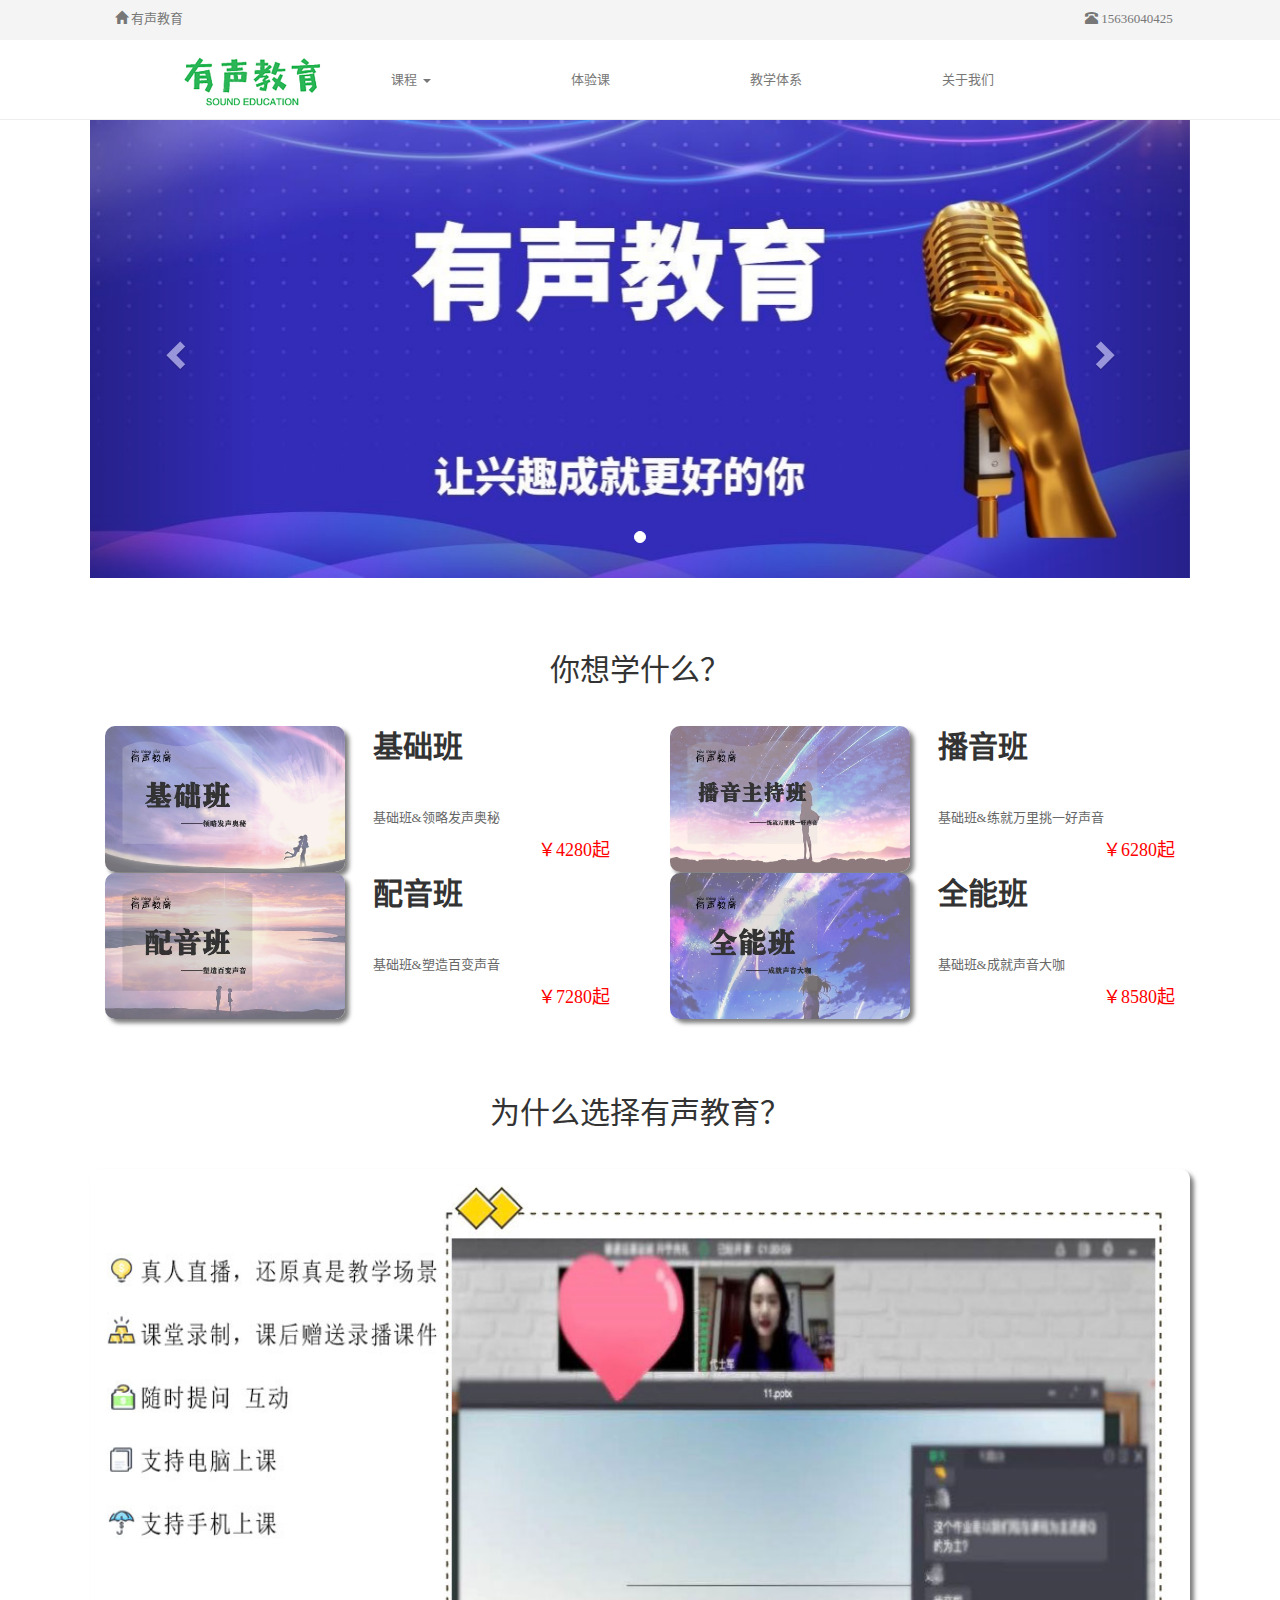
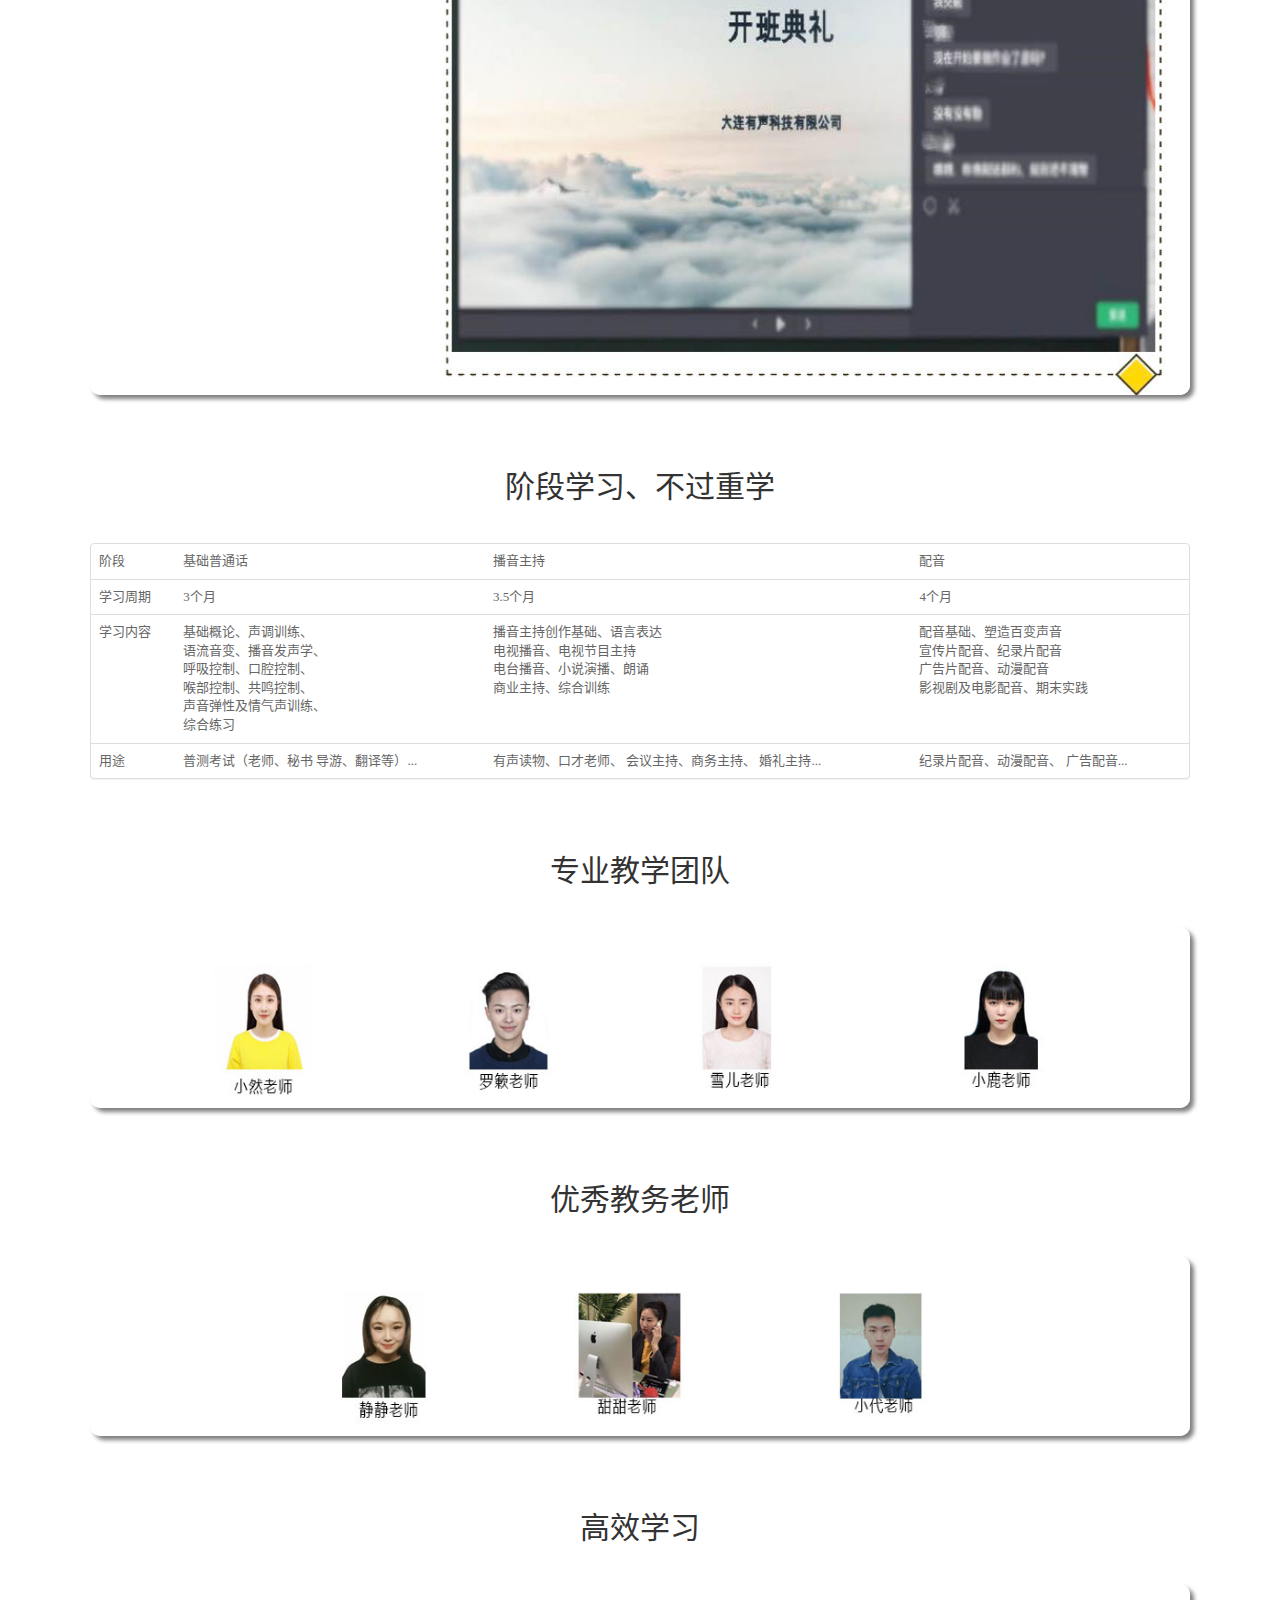
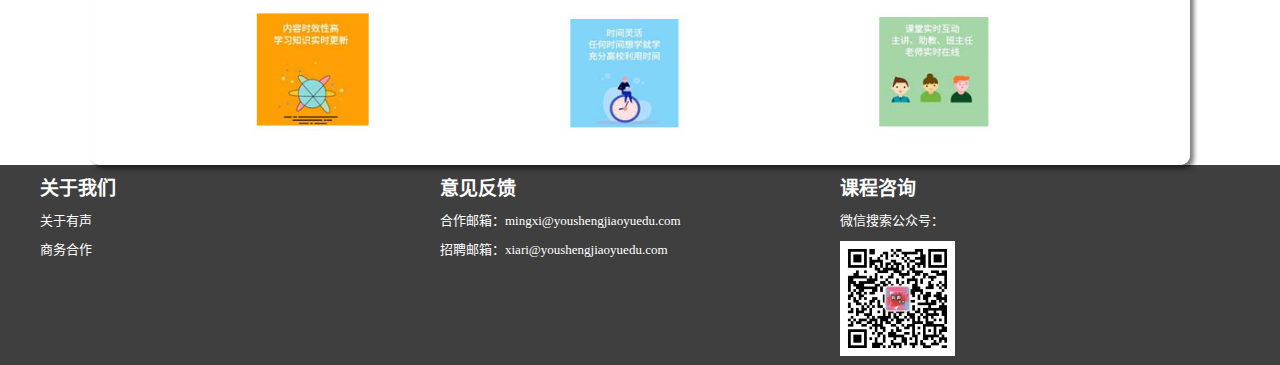
<file: index1.html>
<!DOCTYPE html>
<html lang="zh-CN">
<head>
    <meta charset="utf-8">
    <meta http-equiv="X-UA-Compatible" content="IE=edge">
    <meta name="viewport" content="width=device-width, initial-scale=1">
    <!-- 上述3个meta标签*必须*放在最前面，任何其他内容都*必须*跟随其后！ -->
    <title>有声教育</title>
    <link rel="icon" href="./img/favicon.ico" />
    <meta name="viewport" content="width=device-width, initial-scale=1.0, minimum-scale=1.0, maximum-scale=1.0,user-scalable=no"/>
    <!-- Bootstrap -->
    <link href="https://cdn.jsdelivr.net/npm/bootstrap@3.3.7/dist/css/bootstrap.min.css" rel="stylesheet">

    <!-- HTML5 shim 和 Respond.js 是为了让 IE8 支持 HTML5 元素和媒体查询（media queries）功能 -->
    <!-- 警告：通过 file:// 协议（就是直接将 html 页面拖拽到浏览器中）访问页面时 Respond.js 不起作用 -->
    <!--[if lt IE 9]>
    <script src="https://cdn.jsdelivr.net/npm/html5shiv@3.7.3/dist/html5shiv.min.js"></script>
    <script src="https://cdn.jsdelivr.net/npm/respond.js@1.4.2/dest/respond.min.js"></script>
    <![endif]-->
    <style>
        *{
            font-family: "微软雅黑";
        }
        a:link{
            text-decoration: none;
        }
        a,a:focus,a:hover{
            color: #777777;
            text-decoration: none;
        }
        .pc * {
            font-size: 13px;
        }
        .pc .header{
            width: 100%;
            height: 40px;
            font-family: "Microsoft YaHei";
            background-color: #f4f4f4;
        }
        .pc .header_main {
            width: 1100px;
            height: 40px;
            margin: auto;
            font-size: 12px;
            color: #777;
            line-height: 38px;
            vertical-align: middle;
        }
        .pc .header_main .index_v1 {
            display: block;
            float: left;
            padding-left: 25px;
        }
        .pc .header_main .index_v1 a {
            color: #777777;
        }
        .pc .header_main .index_v2 {
            width: 135px;
            float: right;
            color: #777;
            margin-left: 50px;
            padding-left: 30px;
        }
        .pc .nav{
            width: 100%;
            height: 80px;
            color: #666;
            font-family: "Microsoft YaHei";
            background-color: #fff;
            border-bottom: 1px solid #eeeeee;
        }
        .pc .nav_main{
            width: 1100px;
            height: 80px;
            margin: auto;
        }
        .pc .nav_main .logo{
            margin-top: 15px !important;
            float: left;
            font-size: 27px;
        }
        .pc .nav_main .logo img{
            width: 140px;
        }
        .pc .banner{
            width: 100%;
            color: #666;
            font-family: "Microsoft YaHei";
        }
        .pc .banner_main,.pc .content_main{
            width: 1100px;
            margin: auto;
        }
        .pc .content{
            width: 100%;
            color: #666;
            font-family: "Microsoft YaHei";
        }
        .pc .content .xiang{
            font-size: 30px;
            color: #333;
            font-weight: normal;
            text-align: center;
            margin-top: 75px;
            margin-bottom: 40px;
        }
        .pc .content_main img{
            width: 240px;
            border-radius: 10px;
            box-shadow: 4px 4px 4px rgba(0,0,0,.5);
            -moz-box-shadow: 4px 4px 4px rgba(0,0,0,.5);
            -webkit-box-shadow: 4px 4px 4px rgba(0,0,0,.5);
        }
        .pc .content_main .title{
            font-size: 30px;
            color: #333;
            font-weight: bold;
            padding-bottom: 30px;
        }
        .pc .content_main .jia{
            float: right;
            font-size: 18px;
            color: red;
            font-weight: normal;
        }
        .pc .content_main>.row>.col-xs-6{
            margin-bottom: 20px;
            cursor: pointer;
        }
        .pc .content_main img.wei{
            width: 1100px;
        }
        .pc .content_main img.hai{
              width: 1100px;
        }
        .pc .footer{
            height: 200px;
            width: 100%;
            background-color: #3f3f3f;
        }
        .pc .footer table{
            color: white;margin: 0 auto;width: 1200px;
        }
        .pc .footer table tr>td {
            width: 30%;
            padding-top: 10px;
        }
        .pc .footer table b{
            font-size: 19px
        }
        .pc .footer table img{
            width: 115px;
        }
        .pc .nav_next,.pc .nav_next_1{
            float: left;
            margin-left: 68px;
            height: 80px;
            text-align: center;
            line-height: 80px;
        }
        .pc .nav_next_1{
            margin-left: 140px;
        }

        .m * {
            font-size: 13px;
        }
        .m .header{
            width: 100%;
            height: 40px;
            font-family: "Microsoft YaHei";
            background-color: #f4f4f4;
        }
        .m .header_main {
            width: 100%;
            height: 40px;
            margin: auto;
            font-size: 12px;
            color: #777;
            line-height: 38px;
            vertical-align: middle;
        }
        .m .header_main .index_v1 {
            display: block;
            float: left;
            padding-left: 25px;
        }
        .m .header_main .index_v1 a {
            color: #777777;
        }
        .m .header_main .index_v2 {
            width: 135px;
            float: right;
            color: #777;
            margin-left: 50px;
            padding-left: 30px;
        }
        .m .nav{
            width: 100%;
            height: 80px;
            color: #666;
            font-family: "Microsoft YaHei";
            background-color: #fff;
            border-bottom: 1px solid #eeeeee;
        }
        .m .nav_main{
            width: 100%;
            height: 80px;
            margin: auto;
        }
        .m .nav_main .logo{
            margin-top: 15px !important;
            float: left;
            font-size: 27px;
        }
        .m .nav_main .logo img{
            width: 140px;
        }
        .m .banner{
            width: 100%;
            color: #666;
            font-family: "Microsoft YaHei";
        }
        .m .banner_main,.m .content_main{
            width: 100%;
            margin: auto;
        }
        .m .content{
            width: 100%;
            color: #666;
            font-family: "Microsoft YaHei";
        }
        .m .content .xiang{
            font-size: 30px;
            color: #333;
            font-weight: normal;
            text-align: center;
            margin-top: 75px;
            margin-bottom: 40px;
        }
        .m .content_main img{
            width: 100%;
            border-radius: 10px;
            box-shadow: 4px 4px 4px rgba(0,0,0,.5);
            -moz-box-shadow: 4px 4px 4px rgba(0,0,0,.5);
            -webkit-box-shadow: 4px 4px 4px rgba(0,0,0,.5);
        }
        .m .content_main .title{
            font-size: 30px;
            color: #333;
            font-weight: bold;
        }
        .m .content_main .jia{
            float: right;
            font-size: 18px;
            color: red;
            font-weight: normal;
        }
        .m .content_main>.row>.col-xs-6{
            margin-bottom: 20px;
            cursor: pointer;
        }
        .m .content_main img.wei{
            width: 100%;
        }
        .m .content_main img.hai{
            width: 100%;
        }
        .m .footer{
            height: 100px;
            width: 100%;
            background-color: #3f3f3f;
        }

    </style>
</head>
<body class="pc">
<script>
    function isPC(){
        var userAgentInfo = navigator.userAgent;
        var Agents = new Array("Android", "iPhone", "SymbianOS", "Windows Phone", "iPad", "iPod");
        var flag = true;
        for (var v = 0; v < Agents.length; v++) {
            if (userAgentInfo.indexOf(Agents[v]) > 0) { flag = false; break; }
        }
        return flag;
    }
    if (!isPC()) {
        document.body.className ="m"
    }
</script>
<div class="header">
    <div class="header_main">
        <p class="index_v1">
            <span class="glyphicon glyphicon-home"></span>
            <a href="/" class="index">有声教育</a>
        </p>
        <p class="index_v2" id="top_phone"><span class="glyphicon glyphicon-phone-alt"></span>  15636040425</p>
    </div>
</div>
<div class="nav">
    <div class="nav_main">
        <a href="/" class="logo">
            <img src="img/logo.jpg">
        </a>
        <div class="nav_next">
            <div class="dropdown">
                <a id="dropdownMenu1" data-toggle="dropdown">
                    课程
                    <span class="caret"></span>
                </a>
                <ul class="dropdown-menu" aria-labelledby="dropdownMenu1">
                    <li><a href="#">基础普通话</a></li>
                    <li><a href="#">播音主持</a></li>
                    <li><a href="#">配音</a></li>
                    <li><a href="#">全能</a></li>
                </ul>
            </div>
        </div>
        <div class="nav_next_1">
            <a>体验课</a>
        </div>
        <div class="nav_next_1">
            <a>教学体系</a>
        </div>
        <div class="nav_next_1">
            <a>关于我们</a>
        </div>
    </div>
</div>
<div class="banner">
    <div class="banner_main">
        <div id="carousel-example-generic" class="carousel slide" data-ride="carousel">
            <!-- Indicators -->
            <ol class="carousel-indicators">
                <li data-target="#carousel-example-generic" data-slide-to="0" class="active"></li>
            </ol>

            <!-- Wrapper for slides -->
            <div class="carousel-inner" role="listbox">
                <div class="item active">
                    <img width="100%" src="img/111111.jpg" alt="">
                    <div class="carousel-caption">
                    </div>
                </div>
            </div>

            <!-- Controls -->
            <a class="left carousel-control" href="#carousel-example-generic" role="button" data-slide="prev">
                <span class="glyphicon glyphicon-chevron-left" aria-hidden="true"></span>
                <span class="sr-only">Previous</span>
            </a>
            <a class="right carousel-control" href="#carousel-example-generic" role="button" data-slide="next">
                <span class="glyphicon glyphicon-chevron-right" aria-hidden="true"></span>
                <span class="sr-only">Next</span>
            </a>
        </div>
    </div>
</div>
<div class="content">
    <h1 class="xiang">你想学什么？</h1>
    <div class="content_main">
        <div class="row">
            <div class="col-md-6 col-xs-12" onclick="window.location.href='1.html?q=jichu'">
                <div class="col-xs-6">
                    <img src="img/jichu.jpg">
                </div>
                <div class="col-xs-6">
                    <p class="title">基础班</p>
                    <p>基础班&领略发声奥秘</p>
                    <p class="jia">￥4280起</p>
                </div>
            </div>
            <div class="col-md-6 col-xs-12" onclick="window.location.href='1.html?q=boyin'">
                <div class="col-xs-6">
                    <img src="img/boyin.jpg">
                </div>
                <div class="col-xs-6">
                    <p class="title">播音班</p>
                    <p>基础班&练就万里挑一好声音</p>
                    <p class="jia">￥6280起</p>
                </div>
            </div>
            <div class="col-md-6 col-xs-12" onclick="window.location.href='1.html?q=peiyin'">
                <div class="col-xs-6">
                    <img src="img/peiyin.jpg">
                </div>
                <div class="col-xs-6">
                    <p class="title">配音班</p>
                    <p>基础班&塑造百变声音</p>
                    <p class="jia">￥7280起</p>
                </div>
            </div>
            <div class="col-md-6 col-xs-12" onclick="window.location.href='1.html?q=quanneng'">
                <div class="col-xs-6">
                    <img src="img/quanneng.jpg">
                </div>
                <div class="col-xs-6">
                    <p class="title">全能班</p>
                    <p>基础班&成就声音大咖</p>
                    <p class="jia">￥8580起</p>
                </div>
            </div>
        </div>
    </div>
</div>
<div class="content">
    <h1 class="xiang">为什么选择有声教育？</h1>
    <div class="content_main">
        <img class="wei" src="img/we.jpg">
    </div>
</div>
<div class="content">
    <h1 class="xiang">阶段学习、不过重学</h1>
    <div class="content_main">
        <div class="panel panel-default">
            <table class="table">
                <tr>
                    <td>阶段</td>
                    <td>基础普通话</td>
                    <td>播音主持</td>
                    <td>配音</td>
                </tr>
                <tr>
                    <td>学习周期</td>
                    <td>3个月</td>
                    <td>3.5个月</td>
                    <td>4个月</td>
                </tr>
                <tr>
                    <td>学习内容</td>
                    <td>基础概论、声调训练、<br/>
                        语流音变、播音发声学、<br/>
                        呼吸控制、口腔控制、<br/>
                        喉部控制、共鸣控制、<br/>
                        声音弹性及情气声训练、<br/>
                        综合练习
                    </td>
                    <td>播音主持创作基础、语言表达<br/>
                        电视播音、电视节目主持<br/>
                        电台播音、小说演播、朗诵<br/>
                        商业主持、综合训练<br/>
                    </td>
                    <td>配音基础、塑造百变声音<br/>
                        宣传片配音、纪录片配音<br/>
                        广告片配音、动漫配音<br/>
                        影视剧及电影配音、期末实践<br/>
                    </td>
                </tr>
                <tr>
                    <td>用途</td>
                    <td>普测考试（老师、秘书
                        导游、翻译等）...
                    </td>
                    <td>有声读物、口才老师、
                        会议主持、商务主持、
                        婚礼主持...
                    </td>
                    <td>纪录片配音、动漫配音、
                        广告配音...
                    </td>
                </tr>
            </table>
        </div>
    </div>
</div>

<div class="content">
    <h1 class="xiang">专业教学团队</h1>
    <div class="content_main">
        <img class="hai" src="img/zhuanyejpg.jpg">
    </div>
</div>

<div class="content">
    <h1 class="xiang">优秀教务老师</h1>
    <div class="content_main">
        <img class="hai" src="img/jiaowu.jpg">
    </div>
</div>

<div class="content">
    <h1 class="xiang">高效学习</h1>
    <div class="content_main">
        <img class="hai" src="img/gaoxiao.jpg">
    </div>
</div>

<div class="footer">
    <table>
        <tr>
            <td><b>关于我们</b></td>
            <td><b>意见反馈</b></td>
            <td><b>课程咨询</b></td>
        </tr>
        <tr>
            <td >关于有声</td>
            <td>合作邮箱：mingxi@youshengjiaoyuedu.com</td>
            <td>微信搜索公众号：</td>
        </tr>
        <tr>
            <td height="30px">商务合作</td>
            <td>招聘邮箱：xiari@youshengjiaoyuedu.com</td>
            <td rowspan="2">
                <img src="img/erwei.jpg">
            </td>
        </tr>
        <tr>
            <td></td>
            <td></td>
        </tr>
    </table>
</div>
<!-- jQuery (Bootstrap 的所有 JavaScript 插件都依赖 jQuery，所以必须放在前边) -->
<script src="https://cdn.jsdelivr.net/npm/jquery@1.12.4/dist/jquery.min.js"></script>
<!-- 加载 Bootstrap 的所有 JavaScript 插件。你也可以根据需要只加载单个插件。 -->
<script src="https://cdn.jsdelivr.net/npm/bootstrap@3.3.7/dist/js/bootstrap.min.js"></script>
</body>
</html>
</file>
